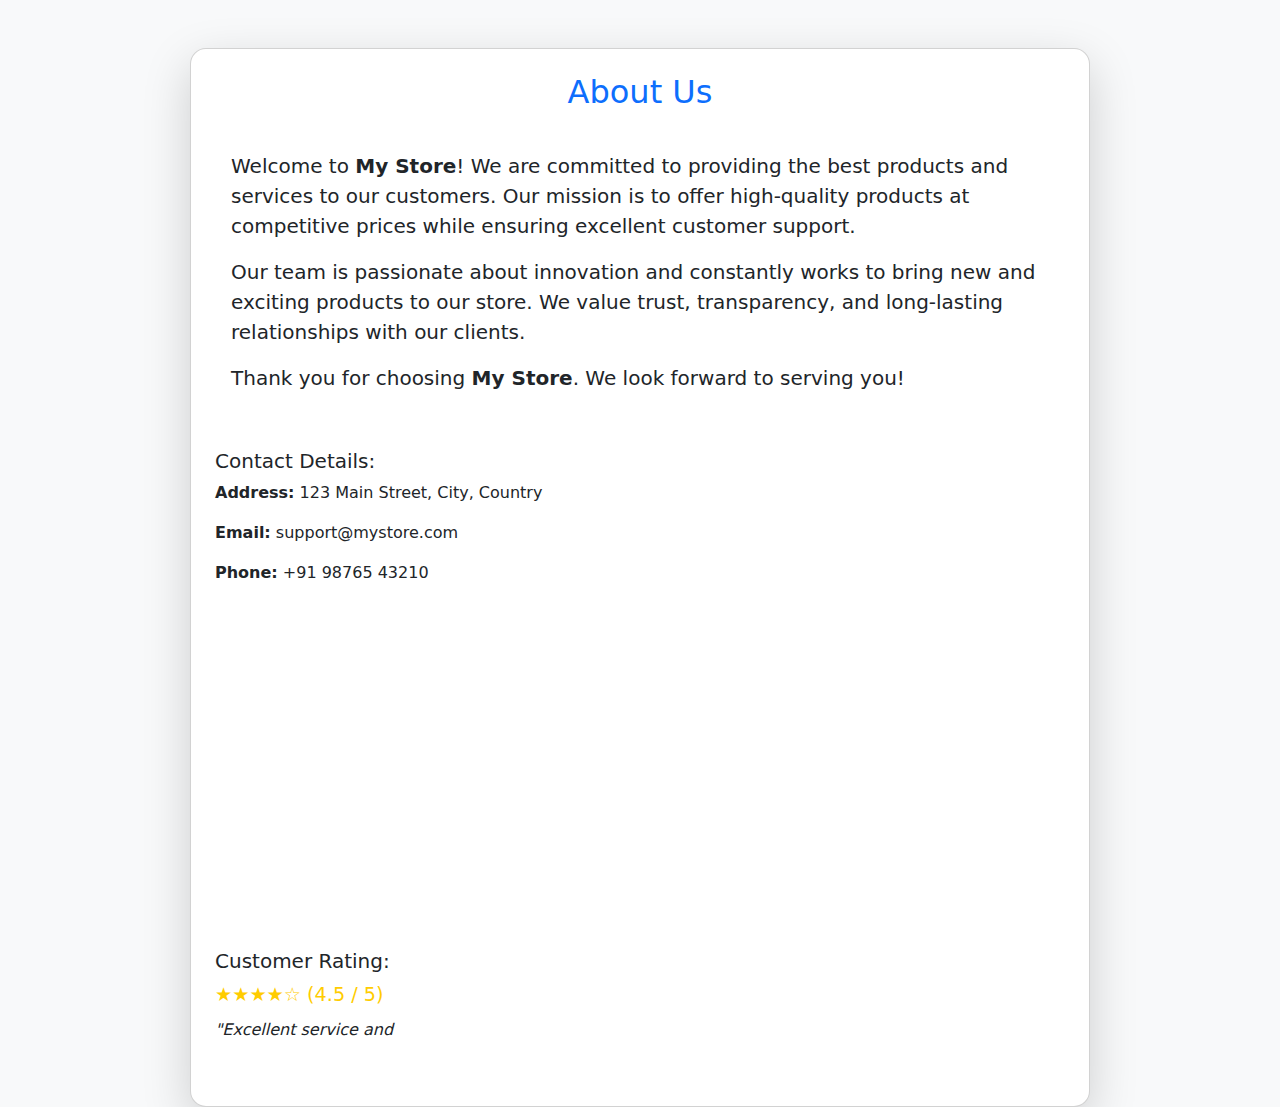
<file: src/main/resources/templates/aboutus.html>
<!DOCTYPE html>
<html xmlns:th="http://www.thymeleaf.org">
<head>
    <meta charset="UTF-8">
    <title>About Us | My Store</title>
    <link rel="stylesheet" href="https://cdn.jsdelivr.net/npm/bootstrap@5.3.0/dist/css/bootstrap.min.css">
    <style>
        .rating {
            color: #ffcc00;
            font-size: 1.2rem;
        }
        .map-container {
            border-radius: 12px;
            overflow: hidden;
            height: 300px;
        }
    </style>
</head>
<body class="bg-light">

<div class="container mt-5">
    <div class="card shadow-lg p-4 rounded-4" style="max-width: 900px; margin: auto;">
        <h2 class="text-center mb-4 text-primary">About Us</h2>

        <!-- Company Description -->
        <div class="card-body mb-4">
            <p class="fs-5 mb-3">
                Welcome to <strong>My Store</strong>! We are committed to providing the best products 
                and services to our customers. Our mission is to offer high-quality products at 
                competitive prices while ensuring excellent customer support.
            </p>

            <p class="fs-5 mb-3">
                Our team is passionate about innovation and constantly works to bring new and 
                exciting products to our store. We value trust, transparency, and long-lasting 
                relationships with our clients.
            </p>

            <p class="fs-5 mb-3">
                Thank you for choosing <strong>My Store</strong>. We look forward to serving you!
            </p>
        </div>

        <!-- Company Details -->
        <div class="mb-4">
            <h5>Contact Details:</h5>
            <p><strong>Address:</strong> 123 Main Street, City, Country</p>
            <p><strong>Email:</strong> support@mystore.com</p>
            <p><strong>Phone:</strong> +91 98765 43210</p>
        </div>

        <!-- Google Map Embed -->
        <div class="map-container mb-4">
            <iframe
                src="https://www.google.com/maps/embed?pb=!1m18!1m12!1m3!1d3651.123456789!2d90.123456789!3d23.123456789!2m3!1f0!2f0!3f0!3m2!1i1024!2i768!4f13.1!3m3!1m2!1s0x123456789abcdef0%3A0xabcdef123456789!2sMy%20Store!5e0!3m2!1sen!2sin!4v1697280000000!5m2!1sen!2sin"
                width="100%" height="100%" style="border:0;" allowfullscreen="" loading="lazy"
                referrerpolicy="no-referrer-when-downgrade"></iframe>
        </div>

        <!-- Ratings / Testimonials -->
        <div class="mb-4">
            <h5>Customer Rating:</h5>
            <div class="rating mb-2">
                ★★★★☆ (4.5 / 5)
            </div>
            <p class="fst-italic">"Excellent service and
</file>
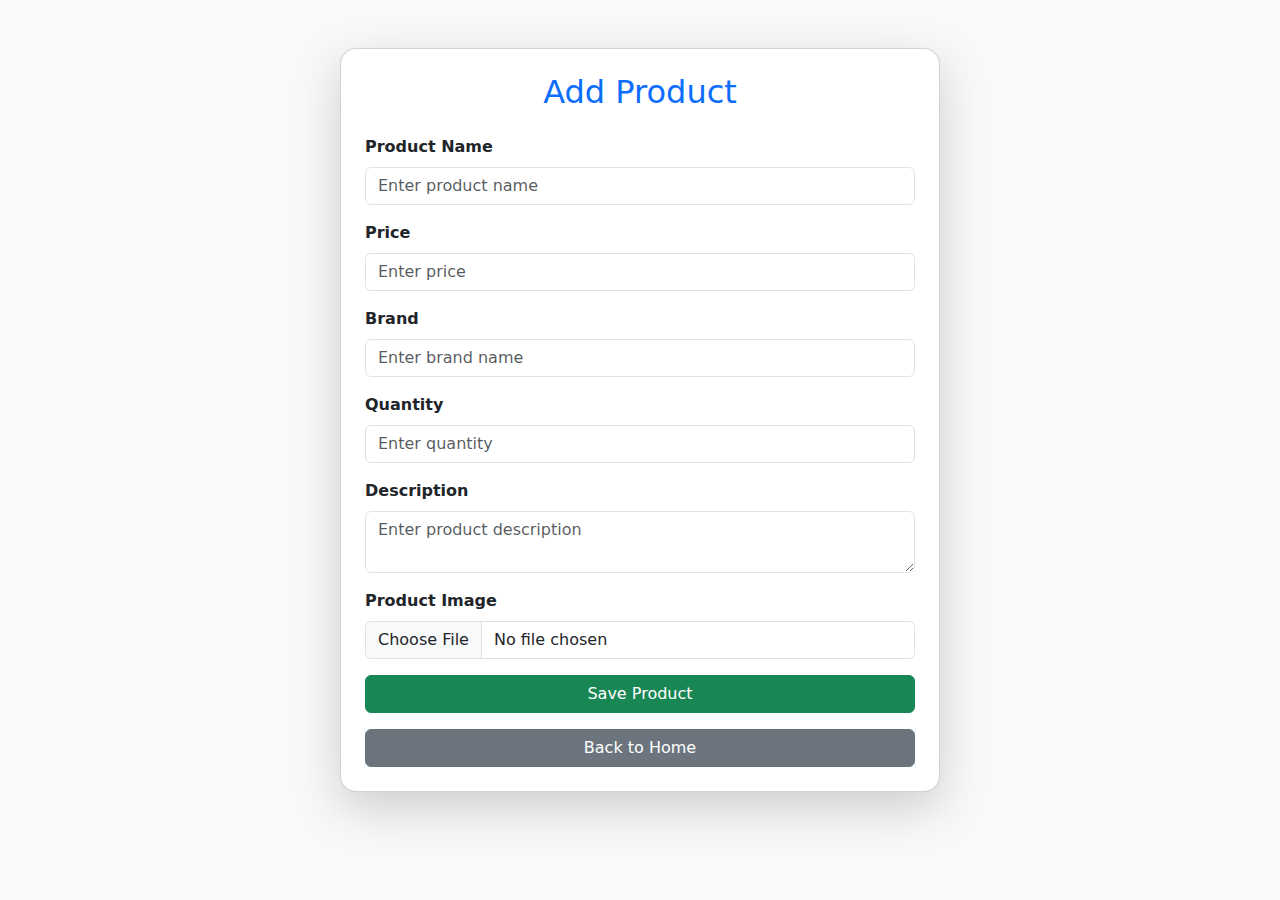
<file: src/main/resources/templates/add-product.html>
<!DOCTYPE html>
<html xmlns:th="http://www.thymeleaf.org">
<head>
    <meta charset="UTF-8">
    <title>Add Product</title>
    <link rel="stylesheet"
          href="https://cdn.jsdelivr.net/npm/bootstrap@5.3.0/dist/css/bootstrap.min.css">
</head>
<body class="bg-light">

<div class="container mt-5">
    <div class="card shadow-lg p-4 rounded-4" style="max-width: 600px; margin: auto;">
        <h2 class="text-center mb-4 text-primary">Add Product</h2>

        <!-- Form starts -->
        <form th:action="@{/saveProduct}" th:object="${product}" method="post" enctype="multipart/form-data">
            
            <!-- Product Name -->
            <div class="mb-3">
                <label class="form-label fw-bold">Product Name</label>
                <input type="text" th:field="*{name}" class="form-control" placeholder="Enter product name" required>
            </div>

            <!-- Product Price -->
            <div class="mb-3">
                <label class="form-label fw-bold">Price</label>
                <input type="number" th:field="*{price}" class="form-control" step="0.01" placeholder="Enter price" required>
            </div>

            <!-- Product Brand -->
            <div class="mb-3">
                <label class="form-label fw-bold">Brand</label>
                <input type="text" th:field="*{brand}" class="form-control" placeholder="Enter brand name" required>
            </div>

            <!-- Product Quantity -->
            <div class="mb-3">
                <label class="form-label fw-bold">Quantity</label>
                <input type="number" th:field="*{quantity}" class="form-control" placeholder="Enter quantity" required>
            </div>
            
            <!-- Product Description -->
            <div class="mb-3">
                <label class="form-label fw-bold">Description</label>
                <textarea th:field="*{description}" class="form-control" placeholder="Enter product description" rows="2" required></textarea>
            </div>

            <!-- Product Image -->
            <div class="mb-3">
                <label class="form-label fw-bold">Product Image</label>
                <input type="file" name="imageFile" class="form-control" accept="image/*" required>
            </div>

            <!-- Submit Button -->
            <button type="submit" class="btn btn-success w-100">Save Product</button>
        </form>
		
		<div class="text-center mt-3">
		            <a th:href="@{/home}" class="btn btn-secondary w-100">Back to Home</a>
		        </div>
    </div>
</div>

</body>
</html>
</file>
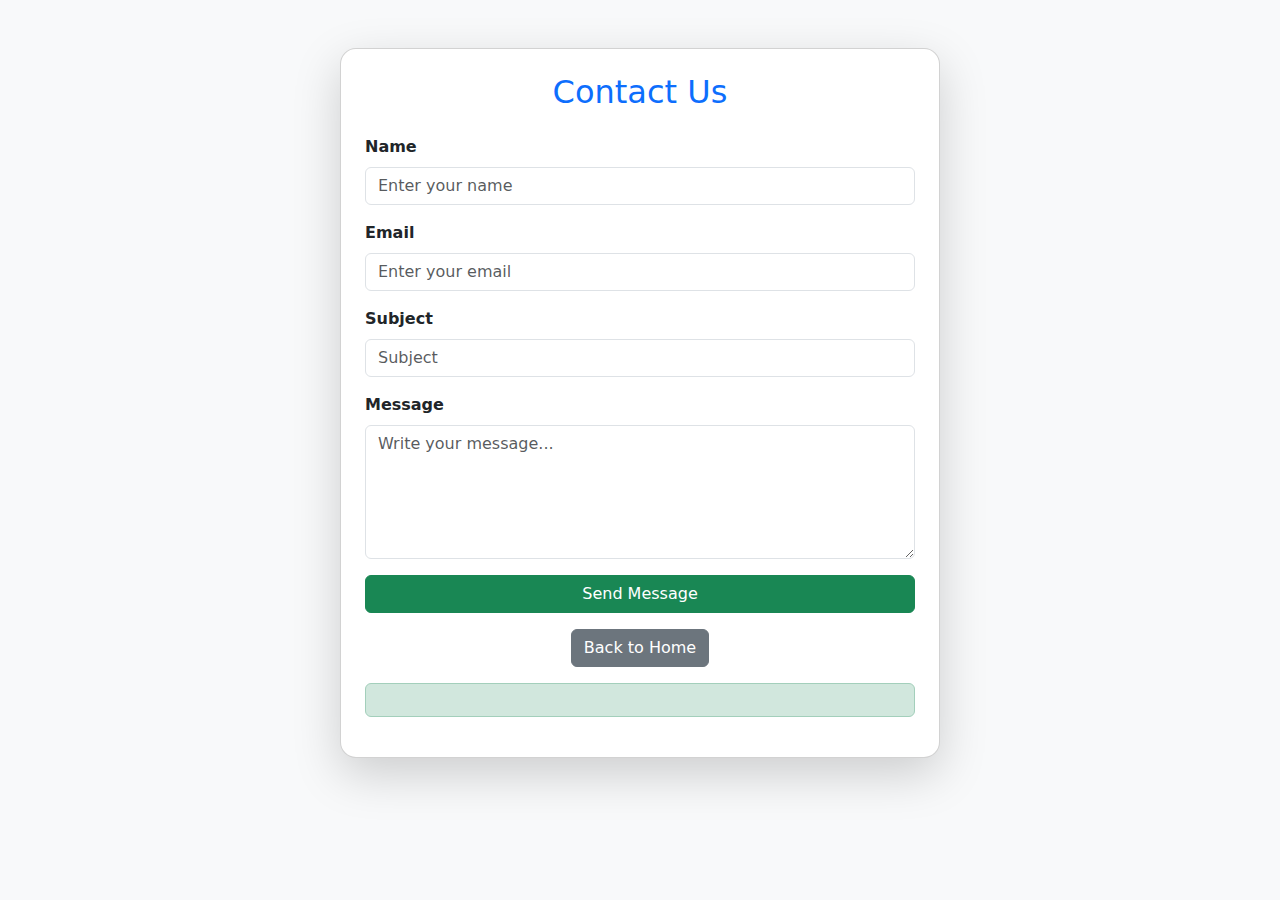
<file: src/main/resources/templates/contactus.html>
<!DOCTYPE html>
<html xmlns:th="http://www.thymeleaf.org">
<head>
    <meta charset="UTF-8">
    <title>Contact Us | My Store</title>
    <link rel="stylesheet" href="https://cdn.jsdelivr.net/npm/bootstrap@5.3.0/dist/css/bootstrap.min.css">
</head>
<body class="bg-light">

<div class="container mt-5">
    <div class="card shadow-lg p-4 rounded-4" style="max-width: 600px; margin: auto;">
        <h2 class="text-center mb-4 text-primary">Contact Us</h2>

        <form th:action="@{/submitContact}" th:object="${contact}" method="post">
            <div class="mb-3">
                <label class="form-label fw-bold">Name</label>
                <input type="text" th:field="*{name}" class="form-control" placeholder="Enter your name" required>
            </div>
            <div class="mb-3">
                <label class="form-label fw-bold">Email</label>
                <input type="email" th:field="*{email}" class="form-control" placeholder="Enter your email" required>
            </div>
            <div class="mb-3">
                <label class="form-label fw-bold">Subject</label>
                <input type="text" th:field="*{subject}" class="form-control" placeholder="Subject" required>
            </div>
            <div class="mb-3">
                <label class="form-label fw-bold">Message</label>
                <textarea th:field="*{message}" class="form-control" placeholder="Write your message..." rows="5" required></textarea>
            </div>

            <button type="submit" class="btn btn-success w-100">Send Message</button>
        </form>

        <div class="text-center mt-3">
            <a th:href="@{/home}" class="btn btn-secondary">Back to Home</a>
        </div>

        <!-- Success Message -->
        <div th:if="${message}" class="alert alert-success mt-3 text-center" th:text="${message}"></div>
    </div>
</div>

</body>
</html>
</file>
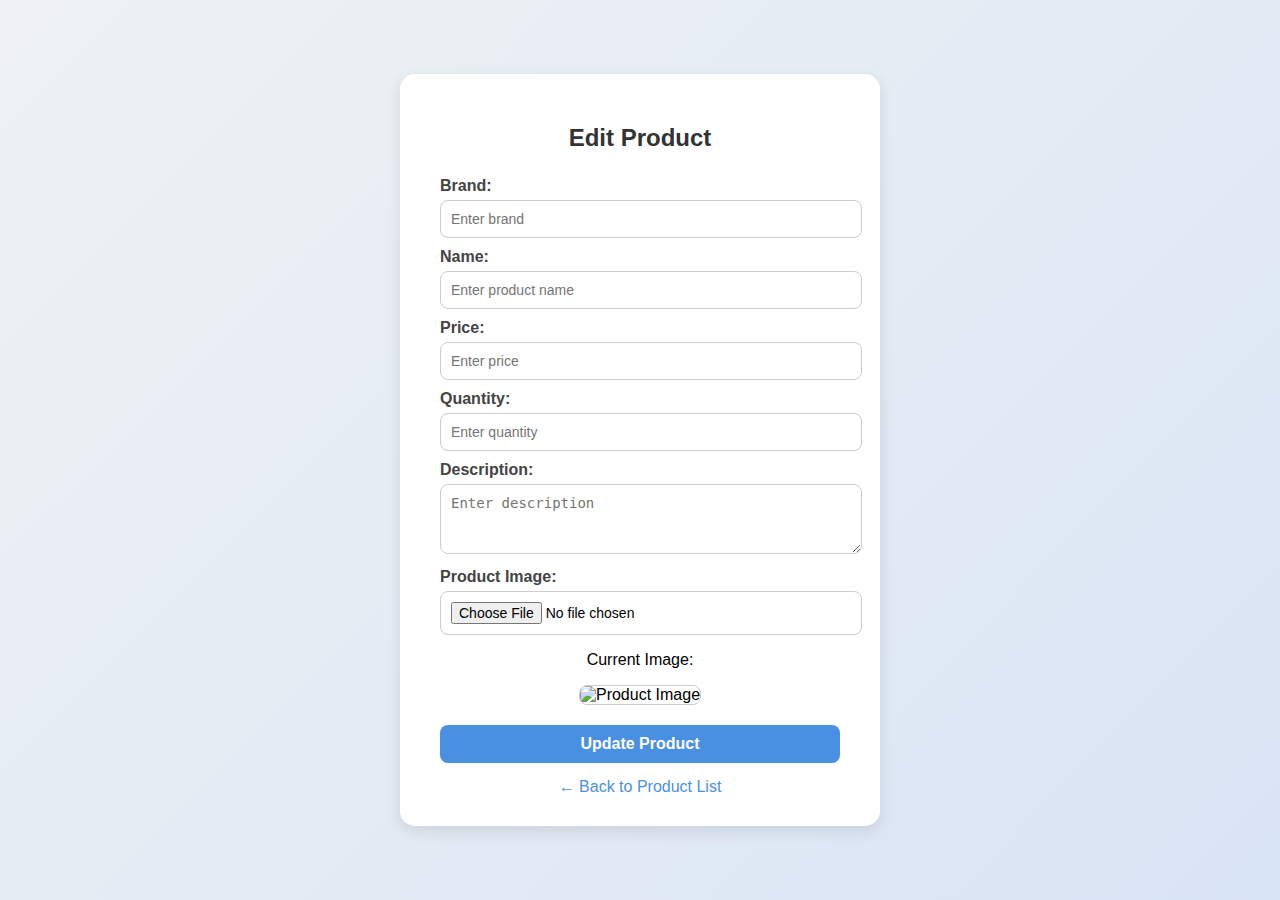
<file: src/main/resources/templates/edit-product.html>
<!DOCTYPE html>
<html xmlns:th="http://www.thymeleaf.org">
<head>
    <title>Edit Product</title>
    <link rel="stylesheet" th:href="@{/style.css}">
    <style>
        /* === Modern clean design === */
        body {
            font-family: 'Segoe UI', Tahoma, Geneva, Verdana, sans-serif;
            background: linear-gradient(135deg, #eef2f3, #d9e4f5);
            display: flex;
            justify-content: center;
            align-items: center;
            height: 100vh;
            margin: 0;
        }

        .container {
            background-color: #fff;
            border-radius: 15px;
            padding: 30px 40px;
            box-shadow: 0 5px 15px rgba(0,0,0,0.1);
            width: 400px;
        }

        h2 {
            text-align: center;
            color: #333;
            margin-bottom: 25px;
        }

        label {
            display: block;
            font-weight: 600;
            color: #444;
            margin-top: 10px;
        }

        input[type="text"],
        input[type="number"],
        input[type="file"],
        textarea {
            width: 100%;
            padding: 10px;
            border: 1px solid #ccc;
            border-radius: 8px;
            font-size: 14px;
            margin-top: 5px;
            transition: all 0.2s ease-in-out;
        }

        input:focus,
        textarea:focus {
            border-color: #4a90e2;
            outline: none;
            box-shadow: 0 0 4px rgba(74,144,226,0.3);
        }

        button {
            width: 100%;
            background-color: #4a90e2;
            color: white;
            padding: 10px;
            margin-top: 20px;
            border: none;
            border-radius: 8px;
            font-size: 16px;
            font-weight: 600;
            cursor: pointer;
            transition: background-color 0.3s ease;
        }

        button:hover {
            background-color: #357abd;
        }

        a {
            display: block;
            text-align: center;
            color: #4a90e2;
            text-decoration: none;
            margin-top: 15px;
            font-weight: 500;
        }

        a:hover {
            text-decoration: underline;
        }

        /* Image preview styling */
        .image-preview {
            margin-top: 10px;
            text-align: center;
        }

        .image-preview img {
            max-width: 100%;
            height: auto;
            border-radius: 8px;
            border: 1px solid #ccc;
        }
    </style>
</head>

<body>
<div class="container">
    <h2>Edit Product</h2>

    <form th:action="@{/update}" th:object="${product}" method="post" enctype="multipart/form-data">
        <input type="hidden" th:field="*{id}" />

        <label>Brand:</label>
        <input type="text" th:field="*{brand}" placeholder="Enter brand" required />

        <label>Name:</label>
        <input type="text" th:field="*{name}" placeholder="Enter product name" required />

        <label>Price:</label>
        <input type="number" step="0.01" th:field="*{price}" placeholder="Enter price" required />

        <label>Quantity:</label>
        <input type="number" th:field="*{quantity}" placeholder="Enter quantity" required />

        <label>Description:</label>
        <textarea th:field="*{description}" placeholder="Enter description" rows="3"></textarea>

        <label>Product Image:</label>
        <input type="file" name="imageFile" accept="image/*" />

        <!-- ✅ Current Image Preview -->
        <div class="image-preview" th:if="${product.imageUrl != null}">
            <p>Current Image:</p>
            <img th:src="@{${product.imageUrl}}" alt="Product Image" />
        </div>

        <button type="submit">Update Product</button>
    </form>

    <a th:href="@{/products}">← Back to Product List</a>
</div>
</body>
</html>
</file>
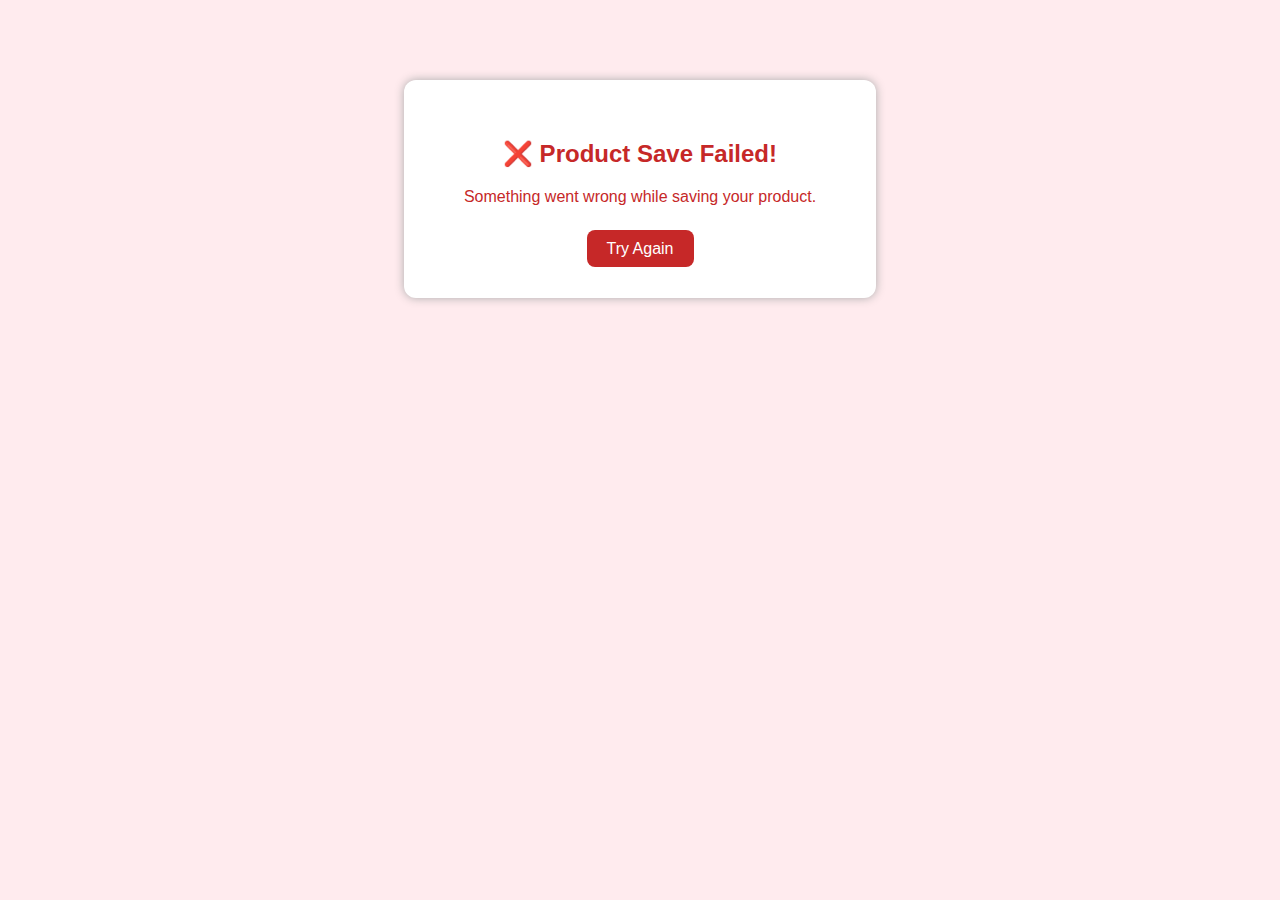
<file: src/main/resources/templates/failed-product.html>
<!DOCTYPE html>
<html xmlns:th="http://www.thymeleaf.org">
<head>
    <meta charset="UTF-8">
    <title>Product Save Failed</title>
    <style>
        body {
            font-family: Arial, sans-serif;
            background-color: #ffebee;
            color: #c62828;
            text-align: center;
            margin-top: 80px;
        }
        .box {
            display: inline-block;
            background: #fff;
            padding: 40px 60px;
            border-radius: 12px;
            box-shadow: 0 0 10px #aaa;
        }
        h2 { color: #c62828; }
        a {
            text-decoration: none;
            color: white;
            background-color: #c62828;
            padding: 10px 20px;
            border-radius: 8px;
        }
        a:hover { background-color: #b71c1c; }
    </style>
</head>
<body>
    <div class="box">
        <h2>❌ Product Save Failed!</h2>
        <p>Something went wrong while saving your product.</p>
        <p th:text="${message}"></p>

        <br>
        <a href="/product">Try Again</a>
    </div>
</body>
</html>
</file>
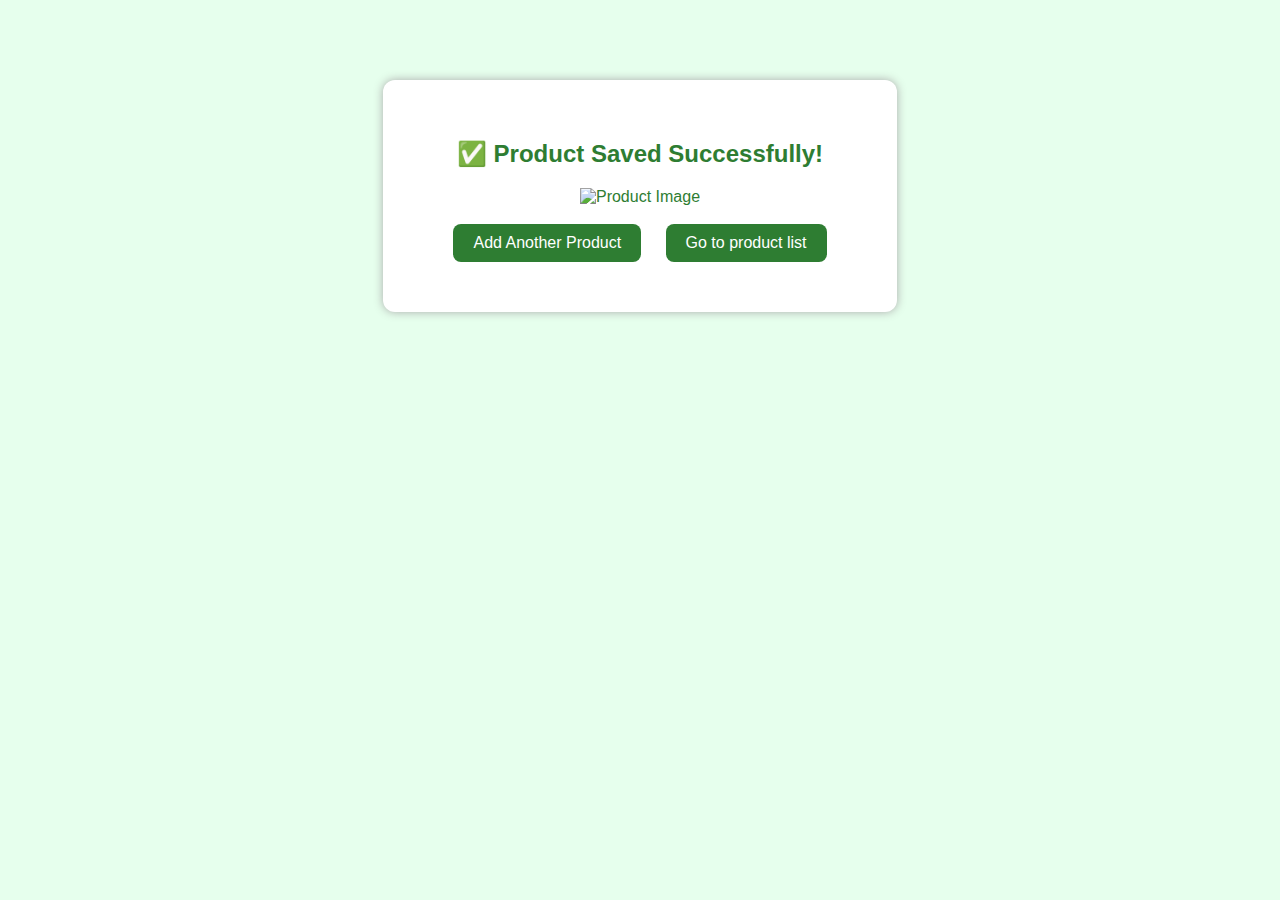
<file: src/main/resources/templates/success-product.html>
<!DOCTYPE html>
<html xmlns:th="http://www.thymeleaf.org">
<head>
    <meta charset="UTF-8">
    <title>Product Saved Successfully</title>
    <style>
        body {
            font-family: Arial, sans-serif;
            background-color: #e6ffed;
            color: #2e7d32;
            text-align: center;
            margin-top: 80px;
        }

        .box {
            display: inline-block;
            background: #fff;
            padding: 40px 60px;
            border-radius: 12px;
            box-shadow: 0 0 10px #aaa;
        }

        h2 { color: #2e7d32; }

        .product-info p {
            margin: 8px 0;
            font-size: 16px;
        }

        a {
            text-decoration: none;
            color: white;
            background-color: #2e7d32;
            padding: 10px 20px;
            border-radius: 8px;
            margin: 10px;
            display: inline-block;
        }

        a:hover { background-color: #1b5e20; }
    </style>
</head>
<body>
    <div class="box">
        <h2>✅ Product Saved Successfully!</h2>

        <div class="product-info">
            <p th:text="'Product Brand: ' + ${product.brand}"></p>
            <p th:text="'Product Name: ' + ${product.name}"></p>
            <p th:text="'Product Quantity: ' + ${product.quantity}"></p>
            <p th:text="'Product Price: ₹' + ${product.price}"></p>
            <p th:text="'Product Description: ' + ${product.description}"></p>
			<p>
			    <img th:if="${product.imageBase64 != null}"
			         th:src="'data:' + ${product.imageType} + ';base64,' + ${product.imageBase64}"
			         alt="Product Image" width="100" />
			</p>


        </div>

        <a th:href="@{/add}">Add Another Product</a>
		<a th:href="@{/products}">Go to product list</a>
        
    </div>
</body>
</html>
</file>
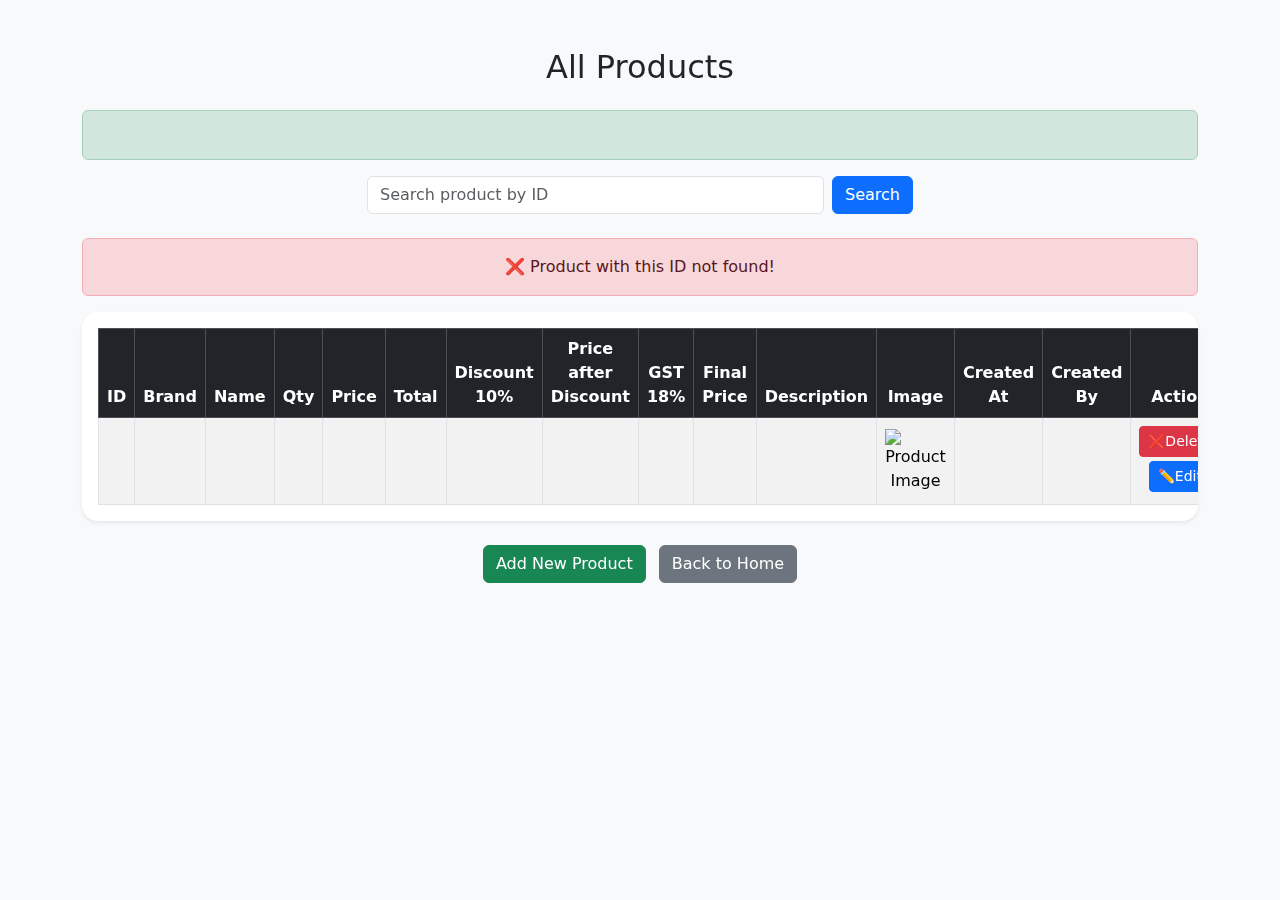
<file: src/main/resources/templates/view-products.html>
<!DOCTYPE html>
<html xmlns:th="http://www.thymeleaf.org">
<head>
    <meta charset="UTF-8">
    <title>All Products | My Store</title>
    <link rel="stylesheet" href="https://cdn.jsdelivr.net/npm/bootstrap@5.3.0/dist/css/bootstrap.min.css">
</head>
<body class="bg-light">

<div class="container mt-5">

    <h2 class="mb-4 text-center">All Products</h2>

    <!-- Flash Message -->
    <div th:if="${message}" class="alert alert-success text-center">
        <p th:text="${message}"></p>
    </div>

    <!-- Search by ID -->
    <div class="row mb-4">
        <div class="col-md-6 mx-auto">
            <form th:action="@{/searchById}" method="get" class="d-flex">
                <input type="number" name="id" class="form-control me-2" placeholder="Search product by ID" required>
                <button type="submit" class="btn btn-primary">Search</button>
            </form>
        </div>
    </div>

    <!-- ID Not Found Message -->
    <div th:if="${notFound}" class="alert alert-danger text-center">
        ❌ Product with this ID not found!
    </div>

    <!-- Products Table -->
    <div class="table-responsive shadow-sm bg-white p-3 rounded-4">
        <table class="table table-bordered table-striped mb-0 text-center align-middle">
            <thead class="table-dark">
            <tr>
                <th>ID</th>
                <th>Brand</th>
                <th>Name</th>
                <th>Qty</th>
                <th>Price</th>
                <th>Total</th>
                <th>Discount 10%</th>
                <th>Price after Discount</th>
                <th>GST 18%</th>
                <th>Final Price</th>
                <th>Description</th>
                <th>Image</th>
                <th>Created At</th>
                <th>Created By</th>
                <th>Action</th>
            </tr>
            </thead>
            <tbody>
            <tr th:each="product : ${products}">
                <td th:text="${product.id}"></td>
                <td th:text="${product.brand}"></td>
                <td th:text="${product.name}"></td>
                <td th:text="${product.quantity}"></td>

                <!-- Single Unit Price -->
                <td th:text="${#numbers.formatDecimal(product.price, 1, 'NONE', 2, 'POINT')}"></td>

                <!-- Total Price = price * quantity -->
                <td th:text="${#numbers.formatDecimal(product.price * product.quantity, 1, 'NONE', 2, 'POINT')}"></td>

                <!-- Discount 10% -->
                <td th:text="${#numbers.formatDecimal((product.price * product.quantity) * 0.10, 1, 'NONE', 2, 'POINT')}"></td>

                <!-- Price after Discount -->
                <td th:text="${#numbers.formatDecimal((product.price * product.quantity) * 0.90, 1, 'NONE', 2, 'POINT')}"></td>

                <!-- GST 18% -->
                <td th:text="${#numbers.formatDecimal((product.price * product.quantity) * 0.90 * 0.18, 1, 'NONE', 2, 'POINT')}"></td>

                <!-- Final Price = discounted price + GST -->
                <td th:text="${#numbers.formatDecimal((product.price * product.quantity) * 0.90 * 1.18, 1, 'NONE', 2, 'POINT')}"></td>

                <td th:text="${product.description}"></td>

                <!-- Image -->
                <td>
                    <img th:if="${product.imageUrl != null}" th:src="${product.imageUrl}" width="80" alt="Product Image"/>
                </td>

                <td th:text="${#temporals.format(product.createdAt, 'dd-MM-yyyy HH:mm')}"></td>
                <td th:text="${product.createdBy}"></td>

                <!-- Actions -->
                <td>
                    <a th:href="@{'/delete/' + ${product.id}}" class="btn btn-danger btn-sm mb-1"
                       onclick="return confirm('Are you sure you want to delete this product?');">❌Delete</a>
                    <a th:href="@{'/edit/' + ${product.id}}" class="btn btn-primary btn-sm mb-1">✏️Edit</a>
                </td>
            </tr>
            </tbody>
        </table>
    </div>

    <!-- Add / Home Buttons -->
    <div class="text-center mt-4">
        <a th:href="@{/add}" class="btn btn-success me-2">Add New Product</a>
        <a th:href="@{/home}" class="btn btn-secondary">Back to Home</a>
    </div>
</div>

</body>
</html>
</file>
